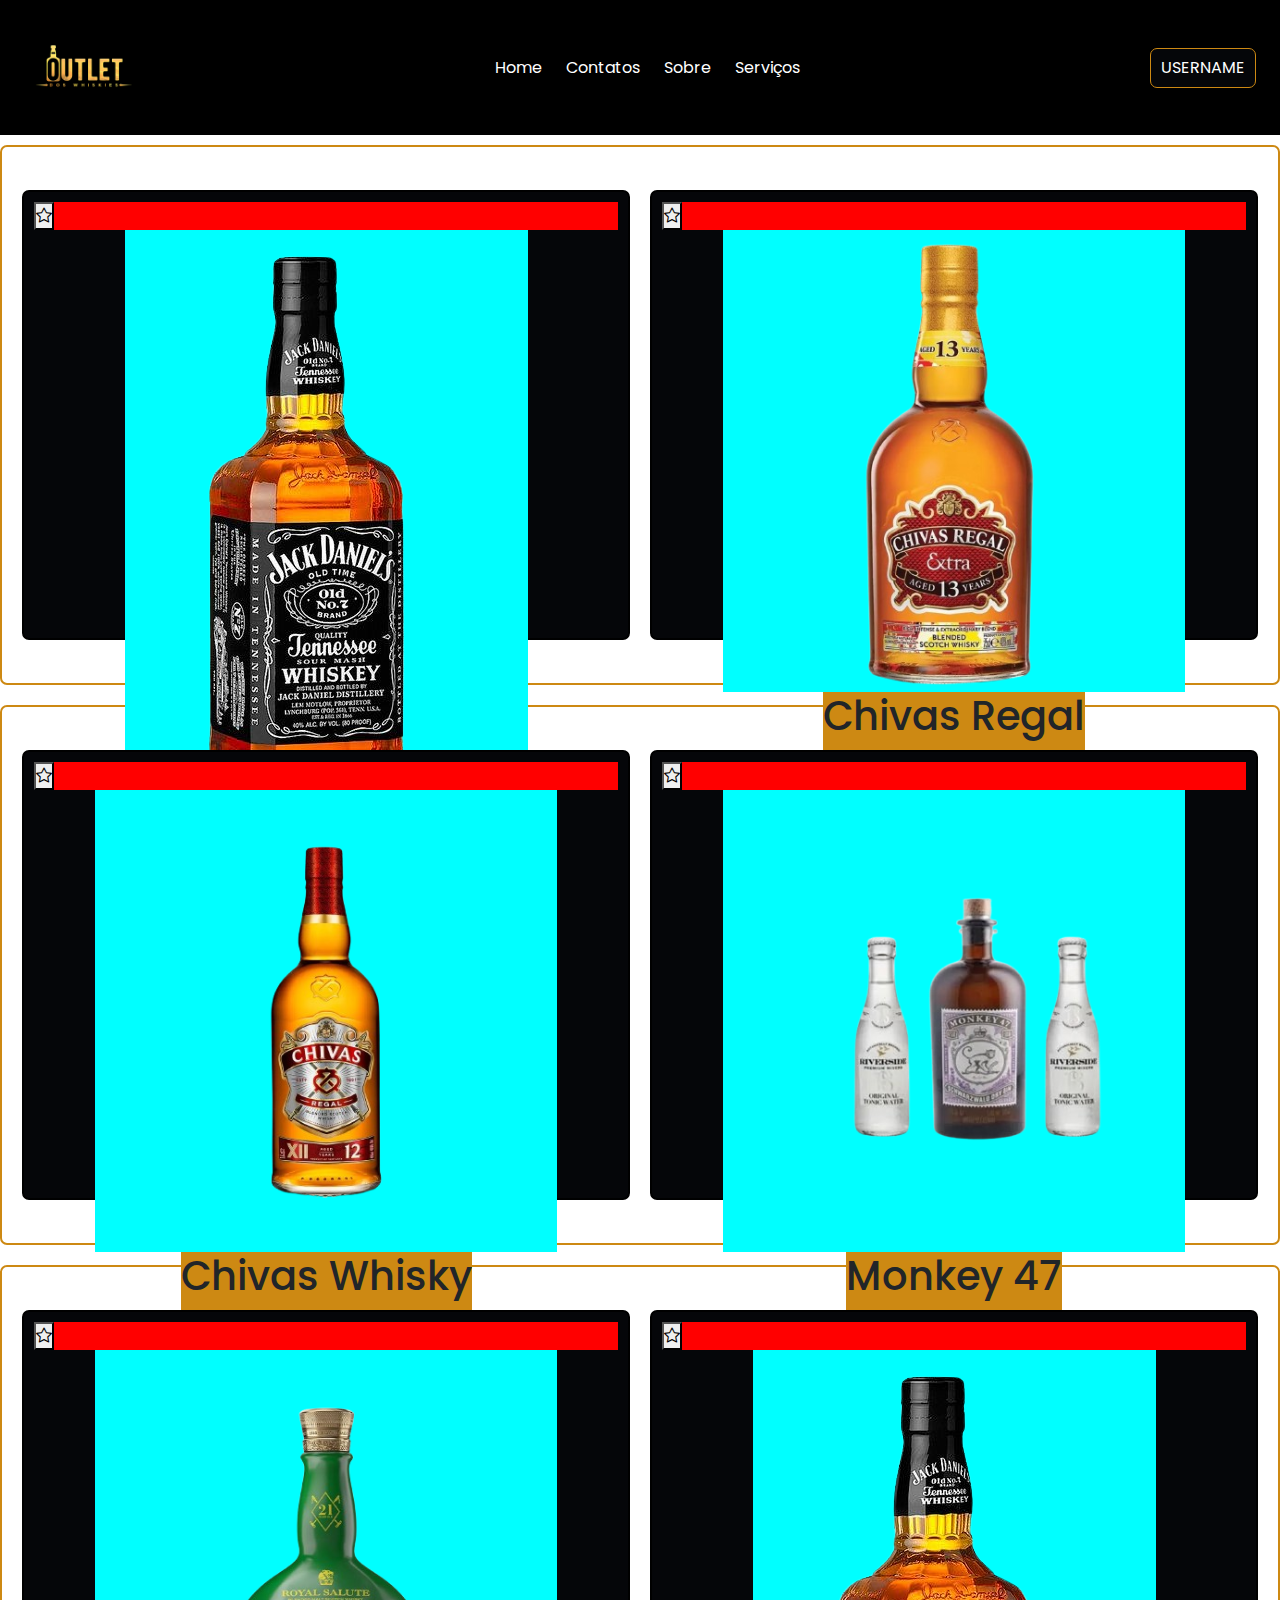
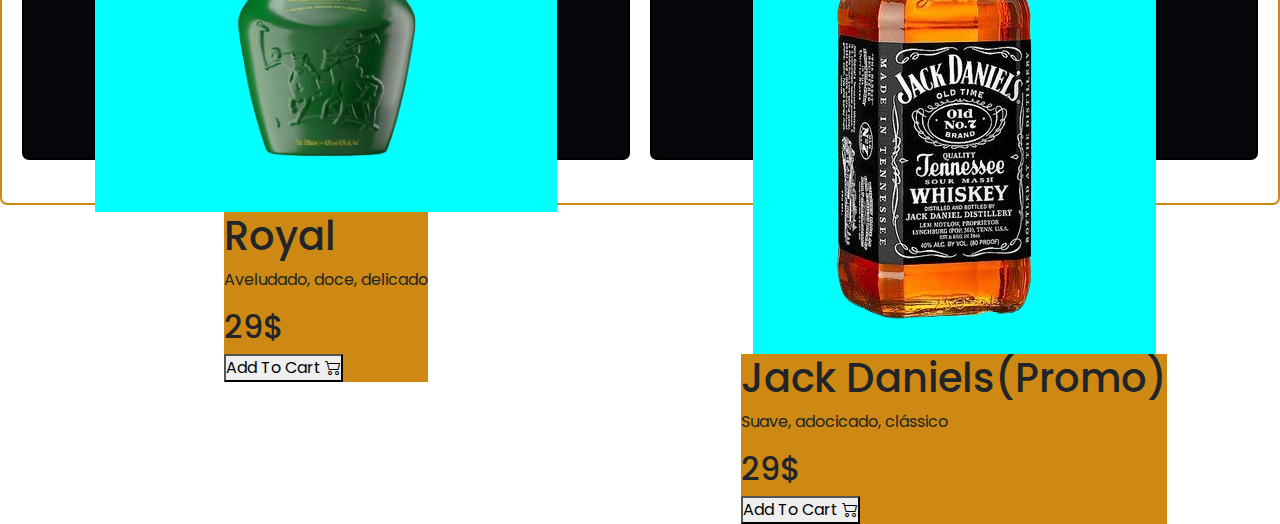
<file: Produtos Logged/index.html>
<!DOCTYPE html>
<html lang="en">
<head>
    <meta charset="UTF-8">
    <meta name="viewport" content="width=device-width, initial-scale=1.0">
    <title>Document</title>
    <!-- Bootstrap -->
    <link href="https://cdn.jsdelivr.net/npm/bootstrap@5.3.3/dist/css/bootstrap.min.css" rel="stylesheet" />
    <link rel="stylesheet" href="https://cdn.jsdelivr.net/npm/bootstrap-icons@1.13.1/font/bootstrap-icons.min.css">
    <!-- FIM Bootstrap -->
    <link rel="stylesheet" href="style.css">
</head>
<body>
    <!-- Botão Hambúrguer -->
    <div class="menu-toggle" id="menu-toggle">☰</div>

    <!-- Cabeçalho -->
    <header class="d-flex justify-content-between align-items-center px-4 py-3 text-white">

        <div class="logo fw-bold text-warning">
            <img src="../assets/Logo PNG.png" alt="" class="logo">
        </div>

        <nav class="naveg" id="menu">
            <a href="#" class="text-white text-decoration-none">Home</a>
            <a href="#" class="text-white text-decoration-none">Contatos</a>
            <a href="#" class="text-white text-decoration-none">Sobre</a>
            <a href="#" class="text-white text-decoration-none">Serviços</a>
        </nav>

        <button class="conta">USERNAME</button>
    </header>

    <main>

        <section>
            <div class="card">
                <div class="star">
                    <button>
                        <i class="bi bi-star"></i>
                    </button>
                </div> <!--Star-->

                <picture>
                    <img src="assets/Whisky.png" alt="">
                </picture><!--Imagem-->

                <div class="info">

                    <div class="text">
                        <h1>Jack Daniels</h1>
                        <p>Suave, adocicado, clássico</p>
                        <h2>39$</h2>
                    </div><!-- Text -->

                    <div class="button">
                        <button>Add To Cart <i class="bi bi-cart2"></i> </button>
                    </div><!-- Button -->
                </div><!--Info-->
            </div>

            <div class="card">
                <div class="star">
                    <button>
                        <i class="bi bi-star"></i>
                    </button>
                </div> <!--Star-->

                <picture>
                    <img src="assets/chivas regal.png" alt="">
                </picture><!--Imagem-->

                <div class="info">

                    <div class="text">
                        <h1>Chivas Regal</h1>
                        <p>Elegante, equilibrado, frutado</p>
                        <h2>49$</h2>
                    </div><!-- Text -->

                    <div class="button">
                        <button>Add To Cart <i class="bi bi-cart2"></i> </button>
                    </div><!-- Button -->
                </div>
        </section>
        <section>
            <div class="card">
                <div class="star">
                    <button>
                        <i class="bi bi-star"></i>
                    </button>
                </div> <!--Star-->

                <picture>
                    <img src="assets/chivas.png" alt="">
                </picture><!--Imagem-->

                <div class="info">

                    <div class="text">
                        <h1>Chivas Whisky</h1>
                        <p>Suave, cremoso, sofisticado</p>
                        <h2>45$</h2>
                    </div><!-- Text -->

                    <div class="button">
                        <button>Add To Cart <i class="bi bi-cart2"></i> </button>
                    </div><!-- Button -->
                </div><!--Info-->
            </div>

            <div class="card">
                <div class="star">
                    <button>
                        <i class="bi bi-star"></i>
                    </button>
                </div> <!--Star-->

                <picture>
                    <img src="assets/monkey47.png" alt="">
                </picture><!--Imagem-->

                <div class="info">

                    <div class="text">
                        <h1>Monkey 47</h1>
                        <p>Floral, cítrico, intenso</p>
                        <h2>60$</h2>
                    </div><!-- Text -->

                    <div class="button">
                        <button>Add To Cart <i class="bi bi-cart2"></i> </button>
                    </div><!-- Button -->
                </div>
        </section>
        <section>
            <div class="card">
                <div class="star">
                    <button>
                        <i class="bi bi-star"></i>
                    </button>
                </div> <!--Star-->

                <picture>
                    <img src="assets/royal img.png" alt="">
                </picture><!--Imagem-->

                <div class="info">

                    <div class="text">
                        <h1>Royal</h1>
                        <p>Aveludado, doce, delicado</p>
                        <h2>29$</h2>
                    </div><!-- Text -->

                    <div class="button">
                        <button>Add To Cart <i class="bi bi-cart2"></i> </button>
                    </div><!-- Button -->
                </div><!--Info-->
            </div>

            <div class="card">
                <div class="star">
                    <button>
                        <i class="bi bi-star"></i>
                    </button>
                </div> <!--Star-->

                <picture>
                    <img src="assets/Whisky.png" alt="">
                </picture><!--Imagem-->

                <div class="info">

                    <div class="text">
                        <h1>Jack Daniels(Promo)</h1>
                        <p>Suave, adocicado, clássico</p>
                        <h2>29$</h2>
                    </div><!-- Text -->

                    <div class="button">
                        <button>Add To Cart <i class="bi bi-cart2"></i> </button>
                    </div><!-- Button -->
                </div>
        </section>

        <script src="js/app.js"></script>
    </main>

</body>
</html>
</file>
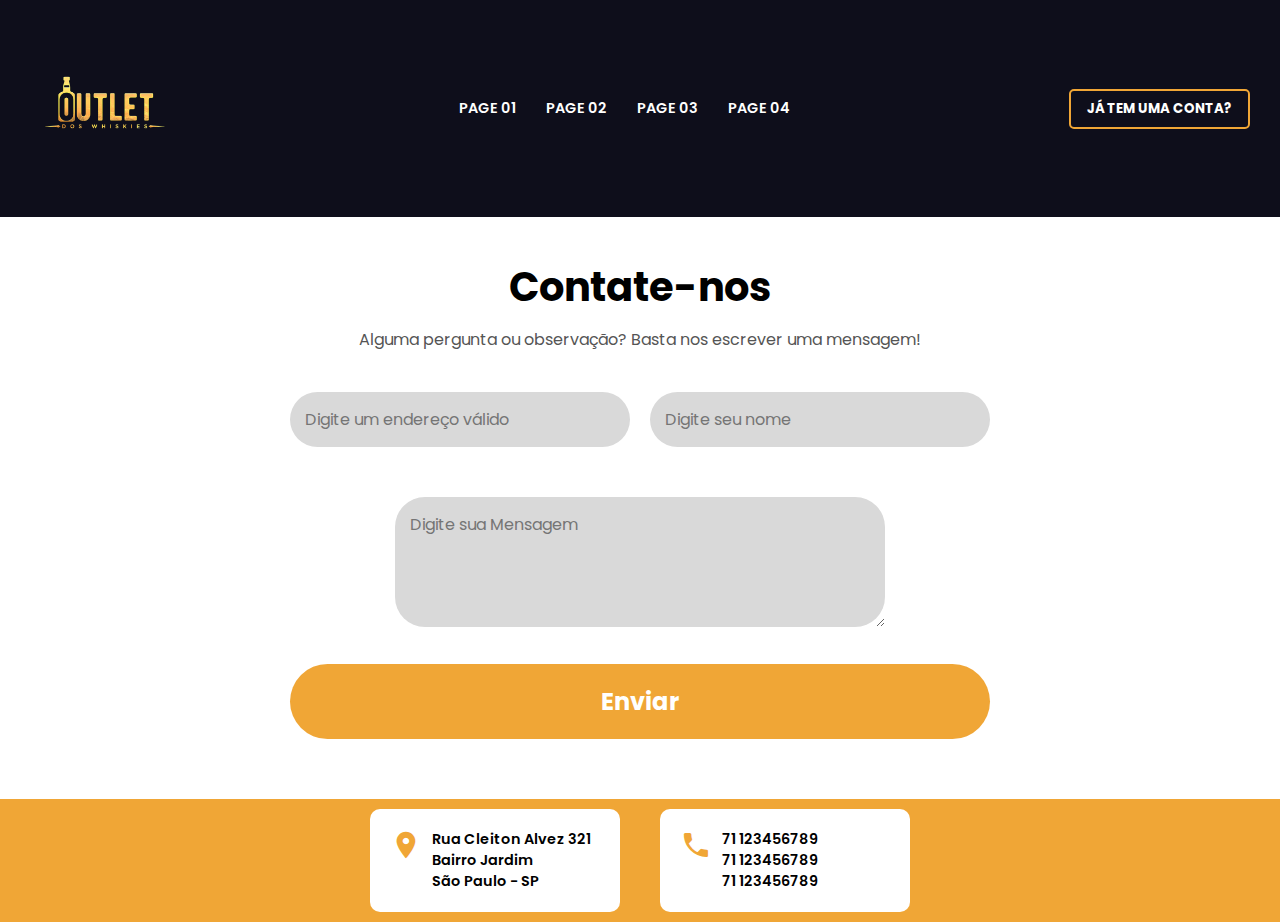
<file: contato/Contatos.html>
<!DOCTYPE html>
<html lang="pt-BR">
<head>
  <meta charset="UTF-8" />
  <meta name="viewport" content="width=device-width, initial-scale=1.0" />
  <title>Contato</title>
  <link href="https://fonts.googleapis.com/css2?family=Poppins:wght@400;600;700&display=swap" rel="stylesheet" />
  <link href="https://fonts.googleapis.com/icon?family=Material+Icons" rel="stylesheet" />
  <link rel="stylesheet" href="contatos.css" />
</head>
<body>

  <header>
    <div class="logo"><img src="Logo PNG.png" alt=""></div>
    <nav>
      <a href=>PAGE 01</a>
      <a href=>PAGE 02</a>
      <a href=>PAGE 03</a>
      <a href=>PAGE 04</a>
    </nav>
    <button class="btn-login">JÁ TEM UMA CONTA?</button>
  </header>

  <main>
    <h1>Contate-nos</h1>
    <p>Alguma pergunta ou observação? Basta nos escrever uma mensagem!</p>
    <form>
      <div class="form-row">
        <input type="email" placeholder="Digite um endereço válido" required />
        <input type="text" placeholder="Digite seu nome" required />
      </div>
      <textarea rows="4" placeholder="Digite sua Mensagem" required></textarea>
      <button type="submit">Enviar</button>
    </form>
  </main>

  <footer>
    <div class="footer-box">
      <span class="material-icons">location_on</span>
      <div class="footer-text">
        Rua Cleiton Alvez 321<br />
        Bairro Jardim<br />
        São Paulo - SP
      </div>
    </div>
    <div class="footer-box">
      <span class="material-icons">phone</span>
      <div class="footer-text">
        71 123456789<br />
        71 123456789<br />
        71 123456789
      </div>
    </div>
  </footer>

</body>
</html>
</file>
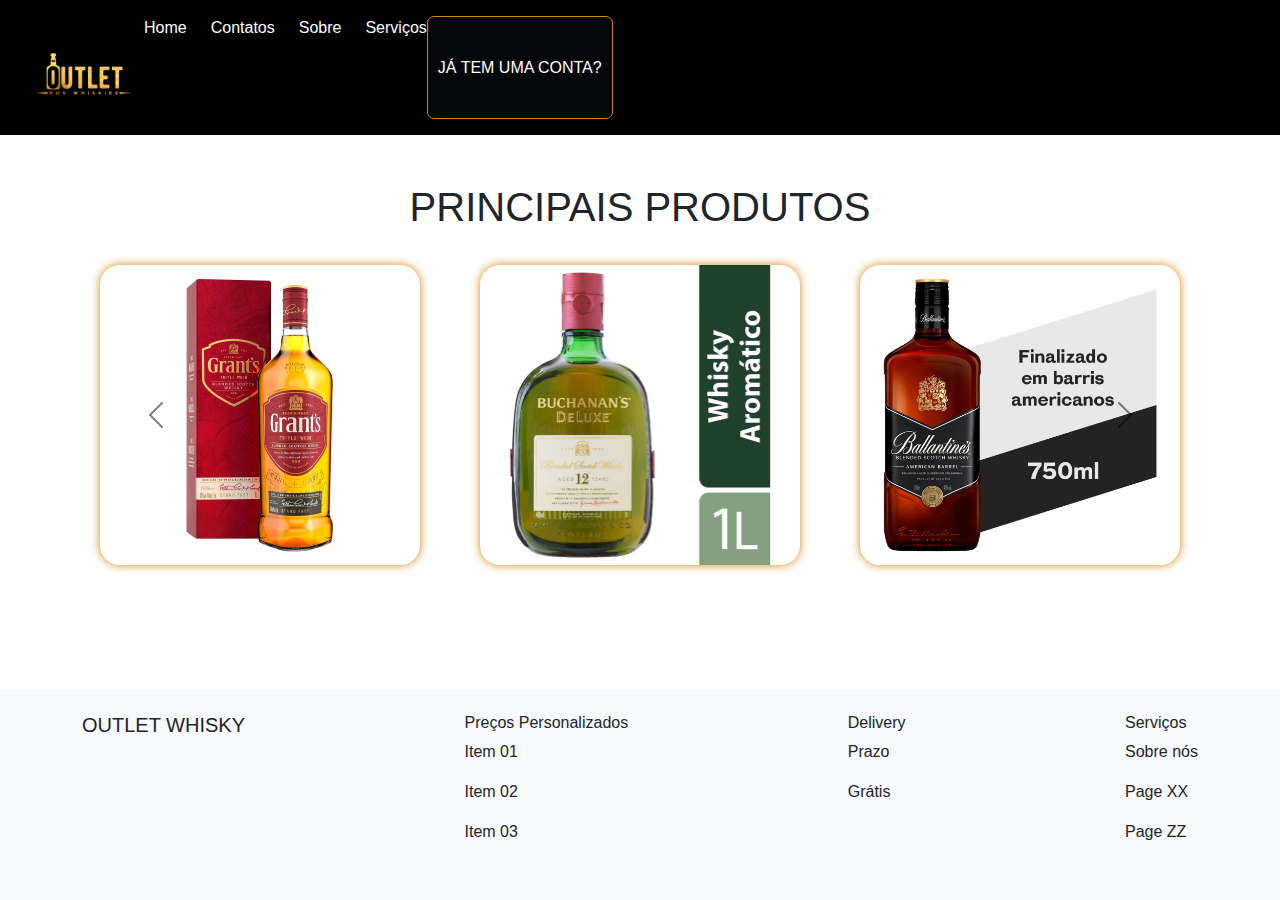
<file: produtos/whisky.html>
<!DOCTYPE html>
<html lang="pt-BR">
<head>
  <meta charset="UTF-8" />
  <meta name="viewport" content="width=device-width, initial-scale=1.0"/>
  <title>Outlet Whisky</title>
  <!-- Bootstrap CSS -->
  <link
    href="https://cdn.jsdelivr.net/npm/bootstrap@5.3.3/dist/css/bootstrap.min.css"
    rel="stylesheet"
  />
  <!--Bootstrap CSS-->
  <link rel="stylesheet" href="whisky.css">
</head>
<body>

  <!-- Cabeçalho -->
  <header class="d-flex  px-4 py-3 text-white">
    <div class="logo fw-bold text-warning"><img src="../assets/Logo PNG.png" alt="" class="logo"></div>
    <nav class="naveg">
      <a href="#" class="text-white text-decoration-none">Home</a>
      <a href="#" class="text-white text-decoration-none">Contatos</a>
      <a href="#" class="text-white text-decoration-none">Sobre</a>
      <a href="#" class="text-white text-decoration-none">Serviços</a>
    </nav>
    <button class="conta">JÁ TEM UMA CONTA?</button>
  </header>

  <!-- Conteúdo Principal -->
  <main class="text-center py-5">
    <h1 class="mb-4">PRINCIPAIS PRODUTOS</h1>

    <!-- Carrossel com 3 imagens por slide -->
    <div id="carouselProdutos" class="carousel slide container" data-bs-ride="carousel">
      <div class="carousel-inner">

        <!-- Slide 1 -->
        <div class="carousel-item active">
          <div class="row">
            <div class="col-md-4">
              <img src="../assets/grants.webp" class="imgproduto" alt="Produto 1">
            </div>
            <div class="col-md-4">
              <img src="../assets/BUCHANAN.webp" class="imgproduto" alt="Produto 2">
            </div>
            <div class="col-md-4">
              <img src="../assets/Ballantines.webp" class="imgproduto" alt="Produto 3">
            </div>
          </div>
        </div>

        <!-- Slide 2 -->
        <div class="carousel-item">
          <div class="row">
            <div class="col-md-4">
              <img src="../assets/JackDaniels.webp" class="imgproduto" alt="Produto 4">
            </div>
            <div class="col-md-4">
              <img src="../assets/D_NQ_NP_2X_753539-MLU74182564259_012024-F.webp" class="imgproduto" alt="Produto 5">
            </div>
            <div class="col-md-4">
              <img src="../assets/OldParr.webp" class="imgproduto" alt="Produto 6">
            </div>
          </div>
        </div>

      </div>

      <!-- Controles -->
      <button class="carousel-control-prev" type="button" data-bs-target="#carouselProdutos" data-bs-slide="prev">
        <span class="carousel-control-prev-icon"></span>
      </button>
      <button class="carousel-control-next" type="button" data-bs-target="#carouselProdutos" data-bs-slide="next">
        <span class="carousel-control-next-icon"></span>
      </button>
    </div>
  </main>

  <!-- Rodapé -->
  <footer class="bg-light text-dark py-4 mt-auto">
    <div class="container d-flex flex-wrap justify-content-between">
      <div class="footer-column mb-3">
        <h5>OUTLET WHISKY</h5>
      </div>
      <div class="footer-column mb-3">
        <h6>Preços Personalizados</h6>
        <p>Item 01</p>
        <p>Item 02</p>
        <p>Item 03</p>
      </div>
      <div class="footer-column mb-3">
        <h6>Delivery</h6>
        <p>Prazo</p>
        <p>Grátis</p>
      </div>
      <div class="footer-column mb-3">
        <h6>Serviços</h6>
        <p>Sobre nós</p>
        <p>Page XX</p>
        <p>Page ZZ</p>
      </div>
    </div>
  </footer>

  <!-- Bootstrap JS -->
  <script src="https://cdn.jsdelivr.net/npm/bootstrap@5.3.3/dist/js/bootstrap.bundle.min.js"></script>
</body>


</html>
</file>
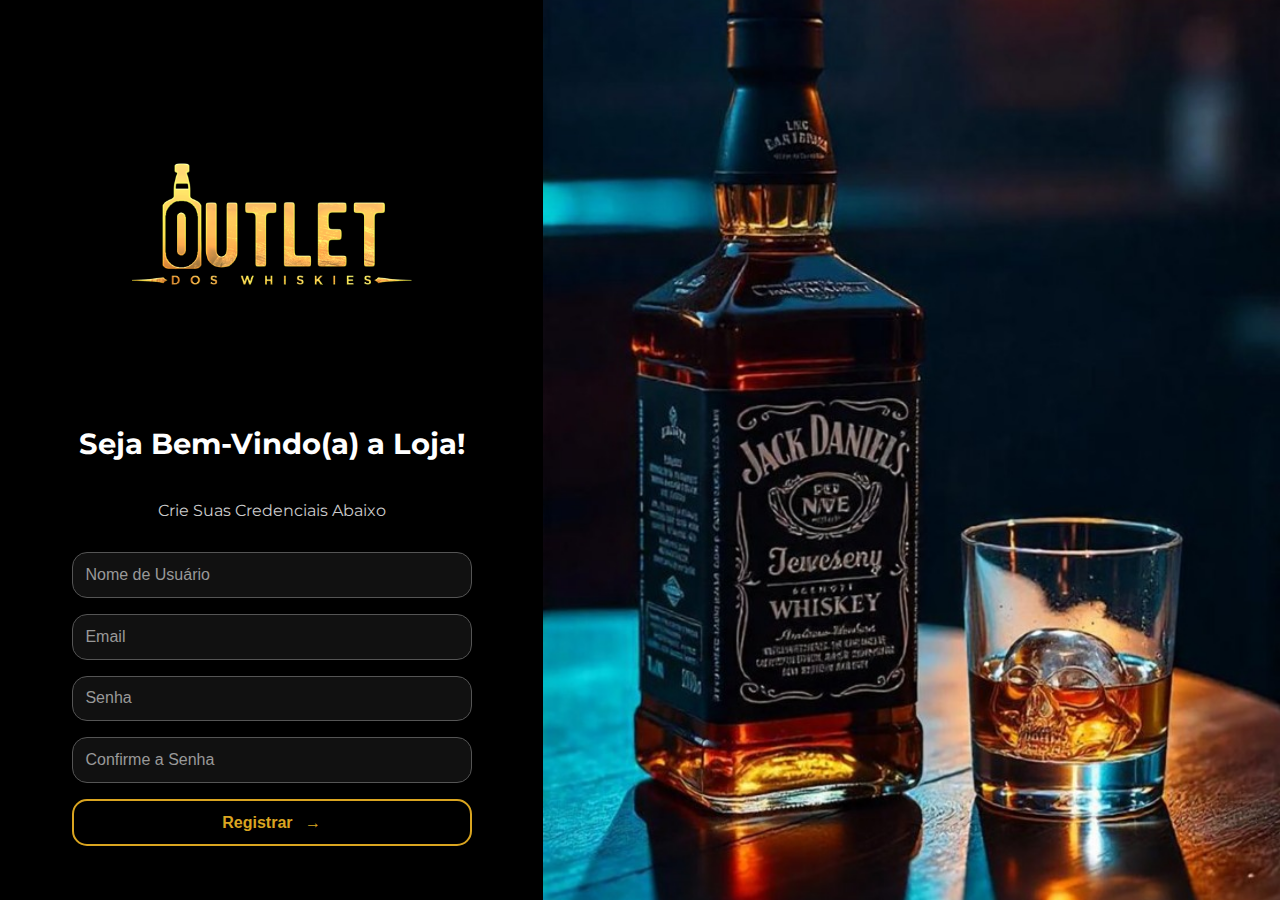
<file: registro/registro.html>
<!DOCTYPE html>
<html lang="pt-br">
<head>
  <meta charset="UTF-8" />
  <meta name="viewport" content="width=device-width, initial-scale=1" />
  <title>Registro Outlet Whisky</title>
  <link rel="stylesheet" href="registro.css" />
  <link href="https://fonts.googleapis.com/css2?family=Montserrat:wght@400;700&display=swap" rel="stylesheet" />
  <style>
    /* Só CSS do modal para funcionar o popup */
    .modal {
      display: none;
      position: fixed;
      z-index: 999;
      left: 0; top: 0;
      width: 100%; height: 100%;
      background-color: rgba(0,0,0,0.6);
      justify-content: center;
      align-items: center;
      font-family: 'Montserrat', sans-serif;
    }

    .modal-content {
      background-color: #000;
      color: #daa520;
      padding: 2rem;
      border-radius: 15px;
      text-align: center;
      border: 2px solid #daa520;
      max-width: 300px;
      box-shadow: 0 0 20px #daa52088;
      animation: fadeIn 0.4s ease-in-out;
    }

    .modal-content h2 {
      font-size: 1.5rem;
      margin-bottom: 1rem;
    }

    .modal-content button {
      padding: 0.5rem 1rem;
      background-color: #daa520;
      border: none;
      color: black;
      font-weight: bold;
      border-radius: 10px;
      cursor: pointer;
      margin-top: 1rem;
      transition: 0.3s;
    }

    .modal-content button:hover {
      background-color: #b8860b;
    }

    @keyframes fadeIn {
      from { opacity: 0; transform: scale(0.8); }
      to { opacity: 1; transform: scale(1); }
    }
  </style>
</head>
<body>
  <main class="container">
    <section class="left">
      <img src="../assets/Logo PNG.png" alt="Logo" class="logo" />
      <h1>Seja Bem-Vindo(a) a Loja!</h1>
      <h3>Crie Suas Credenciais Abaixo</h3>
      <form id="registroForm" onsubmit="return registrarUsuario(event)">
        <input type="text" id="usuarioRegistro" placeholder="Nome de Usuário" required />
        <input type="email" id="emailRegistro" placeholder="Email" required />
        <input type="password" id="senhaRegistro" placeholder="Senha" required />
        <input type="password" id="confirmaSenhaRegistro" placeholder="Confirme a Senha" required />
        <button type="submit">Registrar <span>→</span></button>
      </form>
    </section>
    <section class="right"></section>
  </main>

  <div id="modal" class="modal">
    <div class="modal-content">
      <h2 id="modalMensagem">Mensagem</h2>
      <button onclick="fecharModal()">OK</button>
    </div>
  </div>

  <script>
    function registrarUsuario(event) {
      event.preventDefault();

      const usuario = document.getElementById('usuarioRegistro').value.trim();
      const email = document.getElementById('emailRegistro').value.trim();
      const senha = document.getElementById('senhaRegistro').value;
      const confirmaSenha = document.getElementById('confirmaSenhaRegistro').value;

      if (senha !== confirmaSenha) {
        mostrarModal('As senhas não coincidem.');
        return false;
      }

      const dadosUsuario = { usuario, email, senha };
      localStorage.setItem('dadosUsuario', JSON.stringify(dadosUsuario));
      mostrarModal('Cadastro realizado com sucesso! Você já pode fazer login.');
      document.getElementById('registroForm').reset();
      return false;
    }

    function mostrarModal(mensagem) {
  document.getElementById('modalMensagem').innerText = mensagem;
  document.getElementById('modal').style.display = 'flex';
}

function fecharModal() {
  const mensagem = document.getElementById('modalMensagem').innerText;
  document.getElementById('modal').style.display = 'none';

  if (mensagem === 'Cadastro realizado com sucesso! Você já pode fazer login.') {
    window.location.href = './login.html';
  }
}

  </script>
</body>
</html>
</file>
<file: Produtos Logged/style.css>
@import url('https://fonts.googleapis.com/css2?family=Poppins:ital,wght@0,100;0,200;0,300;0,400;0,500;0,600;0,700;0,800;0,900;1,100;1,200;1,300;1,400;1,500;1,600;1,700;1,800;1,900&display=swap');


*{
    margin: 0;
    padding: 0;
    box-sizing: border-box;
    font-family: "Poppins", sans-serif;
}


/*Botão Hamburguer*/
#menu-toggle{
    display: none;
}

/*Header*/
header {
  background-color: #000000;
  height: 15vh;
  position: relative;
}

.logo {
  width: 120px;
  height: 120px;
}

.naveg {
  display: flex;
  gap: 1.5rem;
}

.conta {
  padding: 7px 10px;
  border: #cd8913 1.5px solid;
  background-color: #050609;
  color: #fff;
  border-radius: 7px;
  transition: .5s ease-in-out;
}
.conta:hover {
  box-shadow: #cd8913 0px 0px 10px;
  transform: scale(1.1);
  color: #fdfdfd;
}
.conta:active {
  background-color: #cd8913;
  color: #ffffff;
  transition: .2s ease-in-out;
}

/*Main*/
main{
    display: flex;
    flex-direction: column;
    align-items: center;
}
section{
    display: flex;
    flex-direction: row;
    justify-content: space-around;
    align-items: center;
    border: #cd8913 2px solid;
    border-radius: 7px;
    width: 100%;
    height: 60vh;
    padding: 10px;
    margin: 10px;
}

/*Editando Card*/
.card{
    border: #000000 2px solid;
    border-radius: 7px;
    background-color: #050609;
    width: 500%;
    height: 50vh;
    padding: 10px;
    margin: 10px;
    display: flex;
    flex-direction: column;
    align-items: center;
}

.star{
    background-color: red;
    width: 100%;
    height: 10vh;
}

picture{
    background-color: aqua;
}

.info{
    background-color: #cd8913;
}
</file>
<file: contato/contatos.css>
* {
  box-sizing: border-box;
  margin: 0;
  padding: 0;
  font-family: 'Poppins', sans-serif;
}

body {
  background-color: #0e0e1b;
  color: #000;
}

header {
  background-color: #0e0e1b;
  display: flex;
  justify-content: space-between;
  align-items: center;
  padding: 30px 30px;
  flex-wrap: wrap;
  gap: 20px;
}

.logo img {
  max-width: 150px; 
  height: auto;     
}


nav {
  display: flex;
  gap: 30px;
  flex: 1;
  justify-content: center;
  flex-wrap: wrap;
}


nav a {
  color: white;
  text-transform: uppercase;
  font-size: 0.9rem;
  font-weight: 600;
  text-decoration: none;
}

.btn-login {
  background-color: transparent;
  color: white;
  border: 2px solid #f0a636;
  padding: 8px 16px;
  font-weight: bold;
  cursor: pointer;
  border-radius: 5px;
}

main {
  background-color: #fff;
  text-align: center;
  padding: 40px 20px 60px;
}

main h1 {
  font-size: 2.5rem;
  margin-bottom: 10px;
}

main p {
  color: #555;
  margin-bottom: 40px;
}

form {
  max-width: 700px;
  margin: 0 auto;
}

.form-row {
  display: flex;
  gap: 20px;
  margin-bottom: 20px;
  flex-wrap: wrap;
}

.form-row input {
  flex: 1;
  border-radius: 300px;
  min-width: 240px;
}

input, textarea {
  width: 70%;
  padding: 15px;
  border: none;
  border-radius: 30px;
  background-color: #d9d9d9;
  font-size: 1rem;
  resize: vertical;
  margin-bottom: 30px;
}


textarea {
  resize: vertical;
  margin-bottom: 30px;
}

button[type="submit"] {
  background-color: #f0a636;
  color: white;
  font-size: 1.5rem;
  padding: 20px;
  border: none;
  border-radius: 100px;
  width: 100%;
  max-width: 1000px;
  margin: 0 auto;
  cursor: pointer;
  font-weight: bold;
}

footer {
  background-color: #f0a636;
  padding: 10px 10px;
  display: flex;
  justify-content: center;
  gap: 40px;
  flex-wrap: wrap;
}

.footer-box {
  background-color: white;
  padding: 20px;
  border-radius: 10px;
  display: flex;
  align-items: flex-start;
  gap: 10px;
  min-width: 250px;
}

.material-icons {
  font-size: 32px;
  color: #f0a636;
}

.footer-text {
  color: #000;
  font-weight: 600;
  font-size: 0.9rem;
}

.btn-login:hover {
  background-color: #f0a636;
  color: #0e0e1b;
  transition: 0.5s;
}

button[type="submit"]:hover {
  background-color: #d18e09;
  transition: 0.3s;
}

nav a:hover {
  color: #f0a636;
  border-bottom: 2px solid #f0a636;
  transition: 0.3s;
}

@media (max-width: 768px) {
  header {
    flex-direction: column;
    align-items: flex-start;
    padding: 40px 20px;
  }

  nav {
    flex-direction: column;
    align-items: flex-start;
    margin-left: 0;
  }

  .btn-login {
    align-self: flex-start;
    order: -1; 
    margin-top: 0;
    margin-bottom: 10px;
  }

  .form-row {
    flex-direction: column;
    gap: 20px;
  }

  form {
    padding: 0 10px;
  }

  input, textarea {
    width: 100%;
  }

  button[type="submit"] {
    max-width: 100%;
  }

  footer {
    flex-direction: column;
    align-items: center;
  }

  .footer-box {
    width: 90%;
  }

  textarea {
    width: 100%;
  }
}
</file>
<file: produtos/whisky.css>
body {
  display: flex;
  flex-direction: column;
  min-height: 100vh;
  font-family: Arial, sans-serif;
  background-color: #ffffff;
}

main {
  flex: 1;
}

header {
  background-color: #000000;
  height: 15vh;
  position: relative;
}

.logo {
  width: 120px;
  height: 120px;
}

.imgproduto {
  width: 90%;
  height: 300px;
  margin: 10px auto;
  object-fit: contain;
  border-radius: 20px;
  display: block;
  background-color: white;
  box-shadow: #cd8913 0px 0px 10px;
  transition: .5s ease-in-out;
}
.imgproduto:hover {
  transform: scale(1.03);
}

.naveg {
  display: flex;
  gap: 1.5rem;
}

.conta {
  padding: 7px 10px;
  border: #cd8913 1.5px solid;
  background-color: #050609;
  color: #fff;
  border-radius: 7px;
  transition: .5s ease-in-out;
}
.conta:hover {
  box-shadow: #cd8913 0px 0px 10px;
  transform: scale(1.1);
  color: #fdfdfd;
}
.conta:active {
  background-color: #cd8913;
  color: #ffffff;
  transition: .2s ease-in-out;
}

.carousel-control-prev-icon,
.carousel-control-next-icon {
  filter: invert(100%);
}

/* BOTÃO HAMBÚRGUER */
.menu-toggle {
  display: none;
  font-size: 2rem;
  color: white;
  cursor: pointer;
  position: absolute;
  top: 40px;
  right: 20px;
  z-index: 2000;
}

/* MOBILE */
@media screen and (max-width: 729px) {
  .menu-toggle {
    display: block;
  }

  .naveg {
    display: none;
    flex-direction: column;
    background-color: #000;
    position: absolute;
    top: 70px;
    right: 0;
    width: 100%;
    padding: 1rem;
    gap: 1rem;
    z-index: 1000;
  }

  .naveg.show {
    display: flex;
  }

  .conta {
    display: none;
  }

  .imgproduto {
    height: 180px;
    width: 100%;
    object-fit: contain;
  }

  .carousel-item .col-md-4 {
    flex: 0 0 100%;
    max-width: 100%;
    padding: 10px;
  }

  .carousel-inner .row {
    display: flex;
    flex-direction: column;
    align-items: center;
  }

  h1 {
    font-size: 1.5rem;
  }

  footer {
    text-align: center;
  }

  .footer-column {
    width: 100%;
    margin-bottom: 1rem;
  }

  .logo {
    width: 130px;
    height: 130px;
  }
}
</file>
<file: registro/registro.css>
body {
    margin: 0;
    font-family: 'Montserrat', sans-serif;
    background-color: black;
    color: white;
}

.container {
    display: flex;
    height: 100vh;
    width: 100%;
}

.left, .right {
    width: 50%;
    box-sizing: border-box;
}

/* Estilo da parte esquerda */
.left {
    background-color: black;
    display: flex;
    flex-direction: column;
    justify-content: center;
    align-items: center;
    padding: 3rem;
    text-align: center;
}

.logo {
    width: 22rem;
    height: auto;
    margin-bottom: 0.1rem;
}

h1 {
    font-size: 1.8rem;
    font-weight: 700;
    margin-bottom: 1.5rem;
}

h3 {
    font-weight: 400;
    font-size: 1rem;
    margin-bottom: 2rem;
    color: #ccc;
}

form {
    display: flex;
    flex-direction: column;
    width: 120%;
    max-width: 25rem;
    margin: 0 auto;

}

input {
    padding: 0.8rem;
    margin-bottom: 1rem;
    border: 1px solid #555;
    border-radius: 15px;
    background-color: #111;
    color: white;
    font-size: 1rem;
}

input::placeholder {
    color: #999;
}

button {
    padding: 0.8rem;
    background-color: transparent;
    border: 2px solid #daa520;
    color: #daa520;
    font-weight: bold;
    border-radius: 15px;
    font-size: 1rem;
    cursor: pointer;
    transition: 0.8s ease-in-out;
}

button span {
    margin-left: 8px;
}

button:hover {
    background-color: #daa520;
    color: black;
    scale: 1.05;
    font-size: larger;
    
}

/* Estilo da parte direita com imagem cheia */
.right {
    width: 70%;
    height: 100%;
    background-image: url('../login imagens/Imagem do WhatsApp de 2025-06-13 à(s) 16.40.29_eda31f2b.jpg');
    background-size: 100% auto; /* aumenta largura 120%, altura automática */
    background-position: center;
    background-repeat: no-repeat;
}



.imgprincipal {
    width: 100%;
    height: 80%;
    object-fit: cover;
    display: block;
}

/* Responsividade */
@media (max-width: 768px) {
    .logo{
        width: 16rem;
    }

    h1{
        font-size: 1.5rem;
    }

    input{
        position: inherit;
        right: 2rem;
    }
    .right {
        display: none;
    }
    .left{
        width: 100%;
        padding: 2rem;
    }
}
</file>
